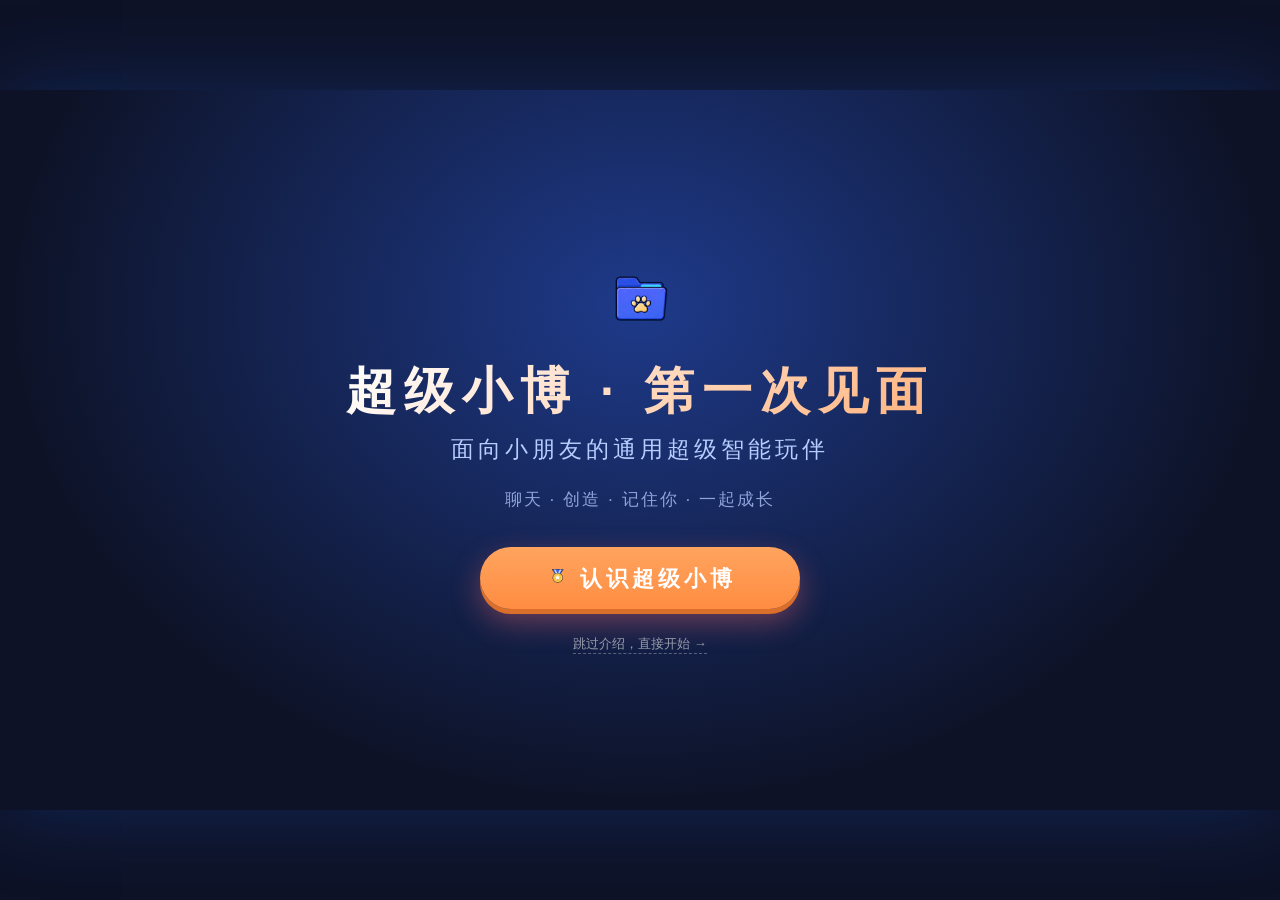
<file: index.html>
<!DOCTYPE html>
<html lang="zh-CN">
<head>
<meta charset="UTF-8">
<meta name="viewport" content="width=device-width, initial-scale=1.0">
<title>超级小博 · 第一次见面 | LebotClaw</title>
<!-- 静态资源缓存版本号：改 story.js / story.css / script 内容后，把下面 ?v= 的数字 +1，强制浏览器拉新版 -->
<link rel="stylesheet" href="assets/story/story.css?v=6">
</head>
<body>
<div id="stage-wrap">
  <div id="stage">
    <!-- 背景层 -->
    <div id="bg-a" class="bg-layer"></div>
    <div id="bg-b" class="bg-layer"></div>

    <!-- 互动组件层（第一次见面 / 自动选模型 / 成长卡片） -->
    <div id="widget-layer"></div>

    <!-- 立绘层 -->
    <div id="sprite" class="hidden"><img id="sprite-img" alt="小博"></div>

    <!-- 旁白层 -->
    <div id="narr-box" class="hidden"><div id="narr-text"></div><div class="next-hint">▼</div></div>

    <!-- 对话框 -->
    <div id="dialog" class="hidden">
      <div id="name-tag">超级小博</div>
      <div id="dialog-text"></div>
      <div class="next-hint">▼</div>
    </div>

    <!-- 选项层 -->
    <div id="choice-layer" class="hidden"></div>

    <!-- 知识卡片弹窗 -->
    <div id="kcard-mask" class="hidden">
      <div id="kcard">
        <div id="kcard-head"><span id="kcard-icon">📖</span><span id="kcard-title"></span></div>
        <div id="kcard-body"></div>
        <div id="kcard-points"></div>
        <button id="kcard-close">我记住啦 ✓</button>
      </div>
    </div>

    <!-- 顶部 HUD -->
    <div id="hud">
      <div id="hud-chapter">第一次见面 · 嗨，我是超级小博</div>
      <div id="hud-right">
        <button id="btn-menu" title="章节跳转">🗺️ 目录</button>
        <button id="btn-voice" title="小博语音开关">🔊 语音开</button>
        <button id="btn-restart" title="重新开始">↺</button>
      </div>
    </div>

    <!-- 回看模式提示条（回看时显示，可随时返回最新进度） -->
    <div id="revisit-bar" class="hidden">
      <span class="rv-label">📖 回看模式</span>
      <button id="rv-back">↩ 返回最新进度</button>
    </div>

    <!-- 目录弹窗 -->
    <div id="menu-mask" class="hidden">
      <div id="menu">
        <div id="menu-title">🗺️ 见面地图 <span class="menu-tip">已完成的章节可以随时回看</span></div>
        <div id="menu-list"></div>
        <button id="menu-close">继续当前见面</button>
      </div>
    </div>

    <!-- 开头封面 -->
    <div id="cover">
      <div id="cover-inner">
        <div id="cover-logo">🐾</div>
        <h1>超级小博 · 第一次见面</h1>
        <h2>面向小朋友的通用超级智能玩伴</h2>
        <p class="cover-sub">聊天 · 创造 · 记住你 · 一起成长</p>
        <button id="btn-start">✨ 认识超级小博</button>
        <button id="btn-continue" class="hidden">▶ 继续上次见面</button>
        <a id="skip-link" href="../?from=intro&amp;skip=1">跳过介绍，直接开始 →</a>
      </div>
    </div>

    <!-- 结业结算 -->
    <div id="award-mask" class="hidden"></div>
  </div>
</div>

<script src="assets/story/script-intro.js?v=6"></script>
<script src="assets/story/story.js?v=6"></script>
<script src="assets/story/ui-icons.js?v=1" data-icon-base="assets/icons/"></script>
</body>
</html>
</file>
<file: assets/story/story.css>
/* ============ AI 训练师成长纪 · 橙光式剧情播放器 ============ */
* { margin:0; padding:0; box-sizing:border-box; -webkit-tap-highlight-color:transparent; }
:root {
  --blue:#2f9bff; --blue-deep:#1165c0; --orange:#ff8c42; --orange-soft:#ffb37e;
  --ink:#22304a; --paper:#fffdf8;
}
html,body { height:100%; background:#0d1226; overflow:hidden;
  font-family:"SF Pro Rounded",ui-rounded,"PingFang SC","Hiragino Sans GB","Microsoft YaHei",sans-serif;
  -webkit-font-smoothing:antialiased; }

#stage-wrap { height:100%; display:flex; align-items:center; justify-content:center; }
#stage { position:relative; width:min(100vw, 177.78vh); height:min(56.25vw, 100vh);
  overflow:hidden; background:#000; box-shadow:0 0 80px rgba(37,99,235,.25); }

/* ---------- 背景 ---------- */
.bg-layer { position:absolute; inset:0; background-size:cover; background-position:center;
  opacity:0; transition:opacity 1.2s ease; }
.bg-layer.show { opacity:1; }
.bg-layer::after { content:""; position:absolute; inset:0;
  background:linear-gradient(to bottom, rgba(0,0,0,.08) 0%, transparent 30%, transparent 62%, rgba(13,18,38,.42) 100%); }

/* ---------- 立绘 ---------- */
#sprite { position:absolute; left:1.2%; bottom:0; height:62%; z-index:20;
  transition:transform .5s cubic-bezier(.34,1.56,.64,1), opacity .4s; transform-origin:bottom left; }
#sprite.hidden { opacity:0; transform:translateX(-60px); pointer-events:none; }
#sprite img { height:100%; display:block;
  filter:drop-shadow(0 6px 18px rgba(0,0,0,.35));
  animation:idle 3.2s ease-in-out infinite; }
@keyframes idle { 0%,100%{transform:translateY(0)} 50%{transform:translateY(-8px)} }
#sprite.pop { animation:pop .45s cubic-bezier(.34,1.56,.64,1); }
@keyframes pop { 0%{transform:scale(.6) translateX(-40px); opacity:0} 100%{transform:scale(1) translateX(0); opacity:1} }

/* ---------- 对话框 ---------- */
#dialog { position:absolute; left:24%; right:3%; bottom:4%; min-height:23%; z-index:30;
  background:linear-gradient(160deg, rgba(255,253,248,.97), rgba(255,244,230,.95));
  border:3px solid var(--orange); border-radius:22px;
  box-shadow:0 10px 40px rgba(0,0,0,.35), inset 0 0 0 4px rgba(255,255,255,.6);
  padding:3.2% 3.5% 3.5% 3.5%; cursor:pointer; }
#dialog.hidden { display:none; }
#name-tag { position:absolute; top:-19px; left:26px; padding:5px 22px;
  background:linear-gradient(135deg, var(--blue), #4f8cff); color:#fff; font-weight:700;
  font-size:calc(11px + .55vw); border-radius:999px; border:2.5px solid #fff;
  box-shadow:0 4px 12px rgba(37,99,235,.4); letter-spacing:2px; }
#dialog-text { font-size:calc(13px + .62vw); line-height:1.85; color:var(--ink);
  white-space:pre-wrap; word-break:break-word; }
#dialog-text .hl { color:var(--blue); font-weight:700; }
.next-hint { position:absolute; right:20px; bottom:10px; color:var(--orange);
  font-size:calc(12px + .5vw); animation:bob 1s ease-in-out infinite; }
@keyframes bob { 0%,100%{transform:translateY(0); opacity:.9} 50%{transform:translateY(5px); opacity:.5} }

/* ---------- 旁白 ---------- */
#narr-box { position:absolute; left:10%; right:10%; top:38%; z-index:30; cursor:pointer;
  background:rgba(13,18,38,.72); backdrop-filter:blur(6px);
  border:1.5px solid rgba(255,255,255,.25); border-radius:16px; padding:2.2% 3%; }
#narr-box.hidden { display:none; }
#narr-text { color:#f4f6ff; font-size:calc(13px + .6vw); line-height:2; text-align:center; letter-spacing:1px; }

/* ---------- 选项 ---------- */
#choice-layer { position:absolute; inset:0; z-index:40; display:flex; flex-direction:column;
  align-items:center; justify-content:center; gap:2.2vh; background:rgba(13,18,38,.35); backdrop-filter:blur(2px); }
#choice-layer.hidden { display:none; }
#choice-layer .choice-q { color:#fff; font-size:calc(14px + .8vw); font-weight:700;
  text-shadow:0 2px 10px rgba(0,0,0,.6); margin-bottom:1vh; text-align:center; padding:0 5%; }
.choice-btn { min-width:34%; max-width:80%; padding:1.6vh 4vw; font-size:calc(13px + .55vw);
  border:2.5px solid var(--orange); border-radius:999px; cursor:pointer;
  background:linear-gradient(160deg, rgba(255,253,248,.96), rgba(255,236,214,.94)); color:var(--ink);
  font-weight:600; letter-spacing:1px; transition:all .2s; box-shadow:0 6px 20px rgba(0,0,0,.3); }
.choice-btn:hover { transform:scale(1.05); background:linear-gradient(160deg,#fff,#ffe3c2);
  border-color:var(--blue); box-shadow:0 8px 26px rgba(37,99,235,.35); }
.choice-btn:disabled { opacity:.55; cursor:default; transform:none; }
.choice-btn.picked { border-color:var(--blue); background:linear-gradient(160deg,#e8f0ff,#cfe0ff); }
.choice-btn.correct { border-color:#22c55e; background:linear-gradient(160deg,#eafff2,#c8f7da); }
.choice-btn.wrong { border-color:#ef4444; background:linear-gradient(160deg,#ffecec,#fbd0d0); }
.choice-confirm { background:linear-gradient(135deg, var(--blue), #4f8cff); color:#fff; border-color:#fff; }

/* ---------- HUD ---------- */
#hud { position:absolute; top:0; left:0; right:0; z-index:50; display:flex;
  justify-content:space-between; align-items:center; padding:1.4% 2%; pointer-events:none; }
#hud-chapter { color:#fff; font-size:calc(10px + .5vw); letter-spacing:2px; font-weight:600;
  background:rgba(13,18,38,.5); backdrop-filter:blur(4px); padding:6px 18px; border-radius:999px;
  border:1px solid rgba(255,255,255,.2); }
#hud-right { display:flex; gap:10px; pointer-events:auto; }
#hud-right button { background:rgba(13,18,38,.5); backdrop-filter:blur(4px); color:#fff;
  border:1px solid rgba(255,255,255,.25); border-radius:999px; padding:6px 14px;
  font-size:calc(10px + .4vw); cursor:pointer; transition:all .2s; }
#hud-right button:hover { background:rgba(255,140,66,.75); }
#hud-right .lb-ui-icon { width:1.15em; height:1.15em; }

/* ---------- 知识卡片 ---------- */
#kcard-mask { position:absolute; inset:0; z-index:60; background:rgba(13,18,38,.55);
  backdrop-filter:blur(4px); display:flex; align-items:center; justify-content:center; }
#kcard-mask.hidden { display:none; }
#kcard { width:min(680px, 82%); max-height:82%; overflow:auto; background:var(--paper);
  border-radius:24px; border:3px solid var(--blue); padding:3% 4%;
  box-shadow:0 20px 60px rgba(0,0,0,.5); animation:cardin .4s cubic-bezier(.34,1.56,.64,1); }
@keyframes cardin { 0%{transform:scale(.7) translateY(40px); opacity:0} 100%{transform:scale(1) translateY(0); opacity:1} }
#kcard-head { display:flex; align-items:center; gap:10px; font-size:calc(14px + .7vw);
  font-weight:800; color:var(--blue-deep); margin-bottom:2vh;
  border-bottom:2px dashed #ffd9b8; padding-bottom:1.2vh; }
#kcard-body { font-size:calc(12px + .5vw); line-height:1.95; color:var(--ink); margin-bottom:2vh; }
#kcard-points { display:flex; flex-wrap:wrap; gap:8px; margin-bottom:2.4vh; }
#kcard-points span { background:#e8f0ff; color:var(--blue-deep); border:1.5px solid #b7cdff;
  padding:4px 14px; border-radius:999px; font-size:calc(10px + .45vw); font-weight:600; }
#kcard-close { display:block; margin:0 auto; padding:1.2vh 4vw; font-size:calc(12px + .5vw);
  background:linear-gradient(135deg, var(--orange), #ffab63); color:#fff; border:none;
  border-radius:999px; cursor:pointer; font-weight:700; letter-spacing:2px;
  box-shadow:0 6px 18px rgba(255,140,66,.4); transition:transform .2s; }
#kcard-close:hover { transform:scale(1.06); }

/* ---------- 互动组件层 ---------- */
#widget-layer { position:absolute; inset:0; z-index:25; pointer-events:none; }
#widget-layer > * { pointer-events:auto; }
.w-panel { position:absolute; left:50%; top:44%; transform:translate(-50%,-50%);
  background:rgba(255,253,248,.96); border:3px solid var(--blue); border-radius:20px;
  padding:2.2% 2.8%; box-shadow:0 16px 50px rgba(0,0,0,.4); text-align:center;
  animation:cardin .45s cubic-bezier(.34,1.56,.64,1); max-width:64%; }
.w-title { font-weight:800; color:var(--blue-deep); font-size:calc(13px + .55vw); margin-bottom:1.6vh; }
.w-btn { padding:1.1vh 2.6vw; margin:6px; border-radius:999px; border:2px solid var(--orange);
  background:#fff; color:var(--ink); font-size:calc(11px + .5vw); cursor:pointer; font-weight:600; transition:all .2s; }
.w-btn:hover { background:#fff1e2; transform:scale(1.05); }
.w-btn.primary { background:linear-gradient(135deg, var(--blue), #4f8cff); color:#fff; border-color:transparent; }
.w-title .lb-ui-icon, #menu-title .lb-ui-icon, .rv-label .lb-ui-icon { width:1.15em; height:1.15em; }
.w-canvas { border-radius:14px; border:2px solid #dbe4ff; background:#fff; display:block; margin:0 auto; }
.w-input { padding:1vh 1.4vw; font-size:calc(12px + .5vw); border:2px solid #b7cdff; border-radius:12px;
  outline:none; width:60%; margin-bottom:1vh; }
.w-input:focus { border-color:var(--blue); }
.w-note { font-size:calc(10px + .4vw); color:#888; margin-top:1vh; }
.w-mic { width:88px; height:88px; border-radius:50%; border:none; cursor:pointer; font-size:34px;
  background:linear-gradient(135deg, var(--orange), #ff6b6b); color:#fff;
  box-shadow:0 8px 24px rgba(255,107,107,.45); transition:transform .15s; }
.w-mic:active, .w-mic.rec { transform:scale(1.12); background:linear-gradient(135deg,#ff6b6b,#e11d48); }
.w-warn { background:#fff7ed; border:2px solid #fdba74; color:#9a3412; border-radius:12px;
  padding:1.2vh 1.4vw; font-size:calc(10px + .45vw); margin-top:1.4vh; line-height:1.7; }

/* 图片卡片滑出（0-2） */
.imgcard-row { position:absolute; right:3%; top:16%; display:flex; flex-direction:column; gap:1.6vh; z-index:26; }
.imgcard { width:calc(64px + 5vw); background:var(--paper); border-radius:14px; border:2.5px solid #dbe4ff;
  padding:8px; text-align:center; font-size:calc(10px + .4vw); font-weight:600; color:var(--ink);
  box-shadow:0 6px 18px rgba(0,0,0,.25); animation:slidein .5s cubic-bezier(.34,1.56,.64,1) backwards; }
.imgcard .ic-emoji { font-size:calc(22px + 1.4vw); display:block; }
.imgcard.ai-yes { border-color:#22c55e; background:#f0fdf4; }
.imgcard.ai-no { border-color:#cbd5e1; opacity:.75; }
@keyframes slidein { 0%{transform:translateX(120%); opacity:0} 100%{transform:translateX(0); opacity:1} }

/* 多选 */
.multi-row { display:flex; gap:2vw; flex-wrap:wrap; justify-content:center; }

/* ---------- 封面 ---------- */
#cover { position:absolute; inset:0; z-index:80; display:flex; align-items:center; justify-content:center;
  background:radial-gradient(ellipse at 50% 30%, #1e3a8a 0%, #0d1226 70%); transition:opacity .8s; }
#cover.gone { opacity:0; pointer-events:none; }
#cover-inner { text-align:center; color:#fff; animation:cardin .8s cubic-bezier(.34,1.56,.64,1); }
#cover-logo { font-size:calc(40px + 3vw); animation:idle 3s ease-in-out infinite; }
#cover h1 { font-size:calc(24px + 2vw); letter-spacing:8px; margin:2vh 0 1vh;
  background:linear-gradient(135deg,#fff,var(--orange-soft)); -webkit-background-clip:text; background-clip:text; -webkit-text-fill-color:transparent; }
#cover h2 { font-size:calc(13px + .8vw); font-weight:400; letter-spacing:4px; color:#b7cdff; }
.cover-sub { margin:2.5vh 0 4vh; color:#8fa3d9; font-size:calc(11px + .5vw); letter-spacing:2px; }
#btn-start, #btn-continue { display:block; margin:1.4vh auto; padding:1.8vh 5vw; font-size:calc(14px + .6vw);
  font-weight:800; letter-spacing:4px; border-radius:999px; cursor:pointer; transition:all .2s cubic-bezier(.34,1.56,.64,1);
  background:linear-gradient(180deg, #ffa45e, var(--orange)); color:#fff; border:none;
  box-shadow:0 5px 0 #d96f2b, 0 12px 30px rgba(255,107,107,.4); }
#btn-continue { background:rgba(255,255,255,.12); border:2px solid rgba(255,255,255,.4); box-shadow:none; }
#btn-continue.hidden { display:none; }
#btn-start:hover, #btn-continue:hover { transform:scale(1.07); }
#btn-start:active { transform:translateY(3px) scale(1.02); box-shadow:0 2px 0 #d96f2b; }

/* ---------- 回看模式提示条 ---------- */
#revisit-bar { position:absolute; top:7%; left:50%; transform:translateX(-50%); z-index:65;
  display:flex; align-items:center; gap:10px; padding:5px 8px 5px 16px;
  background:linear-gradient(135deg, rgba(255,140,66,.94), rgba(255,107,107,.94));
  border:2px solid #fff; border-radius:999px; color:#fff; font-weight:700;
  font-size:calc(10px + .45vw); letter-spacing:1px; white-space:nowrap;
  box-shadow:0 6px 20px rgba(255,107,107,.45); animation:cardin .35s ease; }
#revisit-bar.hidden { display:none; }
#revisit-bar .rv-label { text-shadow:0 1px 4px rgba(0,0,0,.25); }
#rv-back { background:#fff; color:var(--orange); border:none; border-radius:999px;
  padding:4px 12px; font-weight:700; cursor:pointer; font-size:calc(9px + .4vw); transition:transform .2s; }
#rv-back:hover { transform:scale(1.06); }

/* ---------- 目录 ---------- */
#menu-mask { position:absolute; inset:0; z-index:70; background:rgba(13,18,38,.6); backdrop-filter:blur(5px);
  display:flex; align-items:center; justify-content:center; }
#menu-mask.hidden { display:none; }
#menu { width:min(560px,80%); background:var(--paper); border-radius:18px; border:3px solid var(--orange); padding:3% 4%; }
#menu-title { font-weight:800; color:var(--blue-deep); font-size:calc(13px + .6vw); margin-bottom:2vh; }
.menu-tip { font-weight:400; color:#999; font-size:.8em; margin-left:8px; }
.menu-item { display:flex; justify-content:space-between; align-items:center; padding:1.1vh 1vw;
  border-radius:10px; cursor:pointer; font-size:calc(11px + .5vw); transition:background .2s; }
.menu-item:hover { background:#fff1e2; }
.menu-item.locked { opacity:.4; cursor:default; }
.menu-item .st { font-size:.85em; }
#menu-close { display:block; margin:2vh auto 0; padding:1vh 3vw; border-radius:999px; border:2px solid var(--blue);
  background:#fff; color:var(--blue); font-weight:700; cursor:pointer; font-size:calc(11px + .5vw); }

/* ---------- 结算 ---------- */
#award-mask { position:absolute; inset:0; z-index:75; background:rgba(13,18,38,.6); backdrop-filter:blur(6px);
  display:flex; align-items:center; justify-content:center; }
#award-mask.hidden { display:none; }
.award-card { text-align:center; animation:cardin .6s cubic-bezier(.34,1.56,.64,1); }
.award-lv { font-size:calc(40px + 3vw); }
.award-title { color:#ffd166; font-size:calc(18px + 1.2vw); font-weight:800; letter-spacing:4px; margin:1.5vh 0; text-shadow:0 4px 20px rgba(255,209,102,.5); }
.award-sub { color:#dbe4ff; font-size:calc(12px + .5vw); letter-spacing:2px; margin-bottom:3vh; }
.award-btns button { margin:0 10px; padding:1.4vh 3vw; border-radius:999px; border:none; cursor:pointer;
  font-weight:700; font-size:calc(12px + .5vw); letter-spacing:2px; }
.award-btns .again { background:rgba(255,255,255,.15); color:#fff; border:2px solid rgba(255,255,255,.4); }
.award-btns .next { background:linear-gradient(135deg, var(--orange), #ff6b6b); color:#fff; box-shadow:0 8px 24px rgba(255,107,107,.4); }

/* 录取通知书 */
.cert { background:linear-gradient(160deg,#fffdf4,#fdf3dd); border:3px double #c9a24b; border-radius:14px;
  padding:4% 6%; box-shadow:0 20px 60px rgba(0,0,0,.5), inset 0 0 40px rgba(201,162,75,.12);
  width:min(620px,84%); text-align:center; color:#5b4a1f; position:relative; animation:cardin .7s cubic-bezier(.34,1.56,.64,1); }
.cert h3 { font-size:calc(16px + .9vw); letter-spacing:6px; color:#8a6d2b; margin-bottom:2vh; }
.cert .cert-name { font-size:calc(15px + .8vw); font-weight:800; color:var(--blue-deep); }
.cert .cert-decl { font-style:italic; margin:1.6vh 0; color:#7a6534; }
.cert p { line-height:2; font-size:calc(11px + .5vw); }
.cert .seal { position:absolute; right:8%; bottom:8%; width:74px; height:74px; border:3px solid rgba(220,80,60,.75);
  border-radius:50%; display:flex; align-items:center; justify-content:center; color:rgba(220,80,60,.85);
  font-weight:800; font-size:13px; transform:rotate(-14deg); letter-spacing:2px; }

/* ---------- LebotClaw 定制组件 ---------- */
/* 意图路由演示 */
.route-stage { margin-top:1.2vh; animation:cardin .35s ease; }
.route-q { background:#e8f0ff; border:2px solid #b7cdff; color:var(--ink); border-radius:12px;
  padding:1vh 1.4vw; font-size:calc(11px + .5vw); font-weight:600; }
.route-arrow { color:var(--blue-deep); font-size:calc(11px + .5vw); font-weight:700; margin:1vh 0;
  animation:bob 1s ease-in-out infinite; }
.route-badge { display:inline-block; background:#fff; border:3px solid var(--blue); border-radius:16px;
  padding:1.4vh 2.4vw; font-size:calc(12px + .55vw); color:var(--ink);
  box-shadow:0 10px 30px rgba(0,0,0,.3); animation:cardin .45s cubic-bezier(.34,1.56,.64,1); }

/* 教育记忆卡 */
.memcard-col { position:absolute; left:50%; top:44%; transform:translate(-50%,-50%);
  display:flex; flex-direction:column; gap:1.2vh; width:min(520px,60%); text-align:center; }
.memcard { background:rgba(255,253,248,.97); border:2.5px solid var(--blue); border-radius:14px;
  padding:1.2vh 1.6vw; display:flex; justify-content:space-between; align-items:center; gap:12px;
  font-size:calc(11px + .5vw); color:var(--ink); box-shadow:0 8px 24px rgba(0,0,0,.3);
  animation:slidein .5s cubic-bezier(.34,1.56,.64,1) backwards; }
.memcard b { white-space:nowrap; }
.fadein { animation:cardin .5s ease backwards; }

/* 封面：跳过导览入口（v3） */
#skip-link {
  display: inline-block; margin-top: 14px;
  color: rgba(255,255,255,.55); font-size: 13px;
  text-decoration: none; border-bottom: 1px dashed rgba(255,255,255,.3);
  transition: color .2s;
}
#skip-link:hover { color: rgba(255,255,255,.9); }

/* ---------- v3：第一次见面 ---------- */
.meet-name { width:min(300px, 90%); text-align:center; }
.shake { animation:shake .34s ease; }
@keyframes shake { 0%,100%{transform:translateX(0)} 25%{transform:translateX(-8px)} 75%{transform:translateX(8px)} }

.hello-card,
.friend-card { position:absolute; left:50%; top:44%; transform:translate(-50%,-50%);
  background:linear-gradient(155deg,rgba(255,253,248,.98),rgba(238,247,255,.97));
  border:3px solid var(--orange); border-radius:24px; color:var(--ink); text-align:center;
  box-shadow:0 18px 56px rgba(0,0,0,.4); animation:cardin .5s cubic-bezier(.34,1.56,.64,1); }
.hello-card { width:min(430px,62%); padding:3.2% 4%; }
.hello-card span,.hello-card small { display:block; color:#6b7892; font-size:calc(10px + .4vw); }
.hello-card b { display:block; margin:.7vh 0; color:var(--blue-deep); font-size:calc(20px + 1vw); letter-spacing:3px; }

.model-task,.memory-choice { display:block; width:min(460px,95%); margin:.75vh auto; text-align:left; }
.brain-orb { display:inline-grid; place-items:center; width:42px; height:42px; border-radius:50%;
  color:#fff; font-size:13px; font-weight:900; box-shadow:0 5px 15px rgba(0,0,0,.22); }
.route-badge small { color:#6b7892; }

.growth-cards { width:min(560px,68%); }
.growth-cards .memcard span { color:#5d6b84; text-align:right; }

.friend-card { left:57%; width:min(570px,58%); padding:3% 4%; border-color:#ffd166;
  background:linear-gradient(155deg,rgba(255,253,248,.98),rgba(255,239,218,.97)); }
.friend-stars { color:var(--orange); letter-spacing:12px; font-size:calc(16px + .8vw); }
.friend-card h3 { margin:.6vh 0 1.5vh; color:#8a6d2b; font-size:calc(15px + .75vw); letter-spacing:6px; }
.friend-pair { display:flex; justify-content:center; align-items:center; gap:1.2vw;
  color:var(--blue-deep); font-size:calc(16px + .8vw); font-weight:900; }
.friend-pair i { color:var(--orange); font-style:normal; }
.friend-card p { margin:1.6vh 0; color:#5d6b84; font-size:calc(10px + .45vw); }
.friend-card small { color:#9a8463; letter-spacing:1px; }

@media (max-width:760px) {
  #cover h1 { letter-spacing:3px; }
  #cover h2 { letter-spacing:1px; }
  .w-panel { max-width:76%; padding:2% 2.5%; }
  .w-btn { margin:3px; padding:.8vh 2vw; }
  .friend-card { left:58%; width:62%; padding:2.2% 3%; }
  .friend-card h3 { letter-spacing:3px; }
}
</file>
